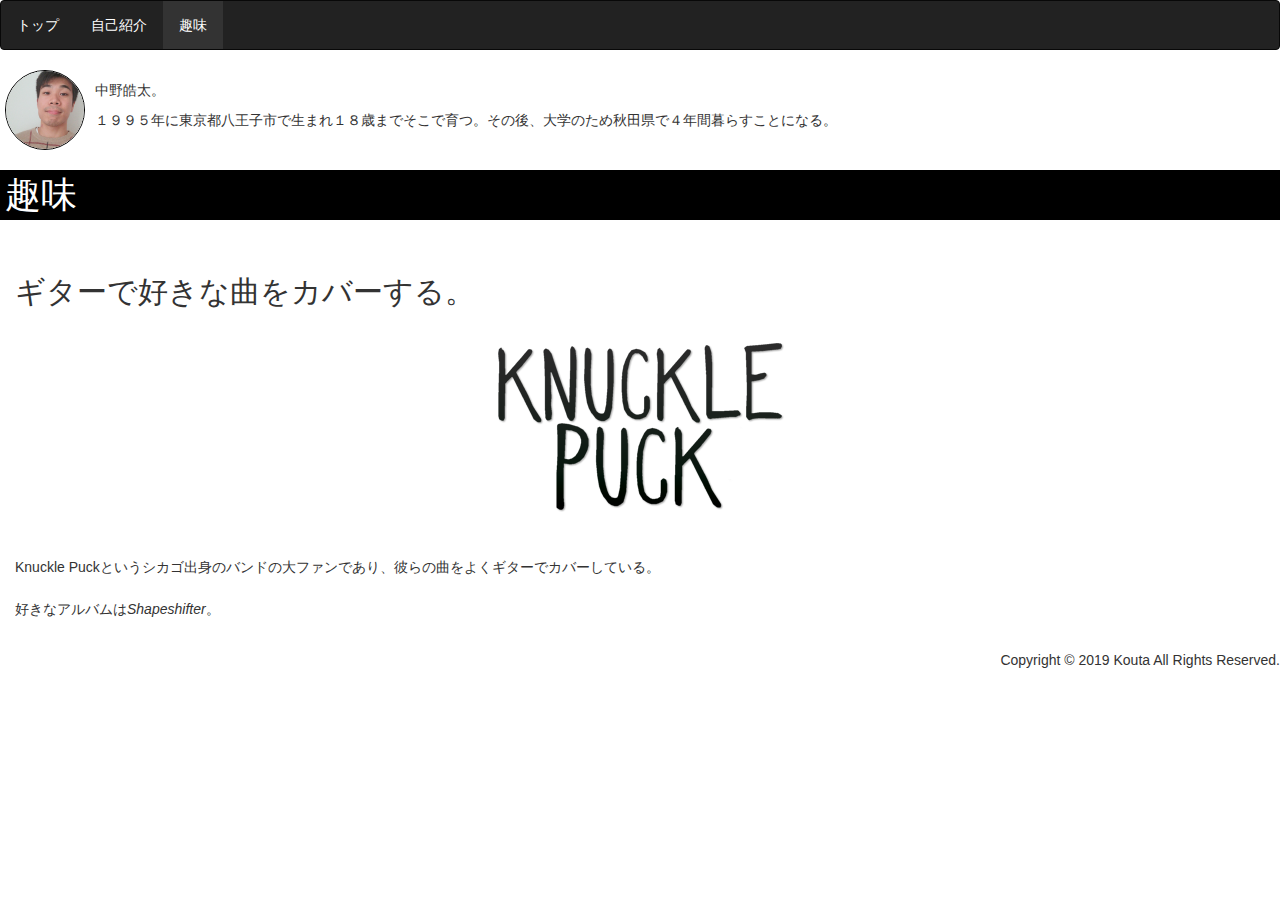
<file: hobby.html>
<!DOCTYPE html>
<html>
<head>
  <meta charset="UTF-8">
  <title>趣味</title>
  <link rel="stylesheet" href="css\stylesheet.css" type="text/css">
  <link rel="stylesheet" href="https://maxcdn.bootstrapcdn.com/bootstrap/3.4.0/css/bootstrap.min.css">
</head>
<body>
  <nav class="navbar navbar-inverse">
    <!-- nav：他のサイトやサイト内へのリンクを記述する -->
   <li><a href="index.html">トップ</a></li>
   <li><a href="personal.html">自己紹介</a></li>
   <li class="active"><a href="hobby.html">趣味</a></li>
    
   <!-- 
    <input class="linksite" type="button" value="トップ" onclick="location.href='index.html'">
    <input class="linksite" type="button" value="自己紹介" onclick="location.href='personal.html'">
    <input class="linksite" type="button" value="趣味" onclick="location.href='hobby.html'">
    
    -->
  </nav>
  
  
  
  <header class="hobby">
  <div class="img-circular">
          <img src="images/kouta.jpg" height="80" width="80" style="border: radius">   
              
    <div class="container-fluid">
    <div class="bio">
          <p>中野皓太。</p><p>１９９５年に東京都八王子市で生まれ１８歳までそこで育つ。その後、大学のため秋田県で４年間暮らすことになる。</p>
    </div>

    
              
    </div>

  </div>

    <!-- header：サイトのイントロダクションなどを記述する -->
    <h1 class="header">趣味</h1>
    
  </header>
  <br>
  

  <article class="blog">
    <!-- section：章や節に相当する部分を記述する（何らかのテーマを持つ） -->
    <section>
    
    <h2>ギターで好きな曲をカバーする。</h2>
    <div class="text-center">
    <img src="images/kno_2.png">
    </div>
    <br>
    <p>Knuckle Puckというシカゴ出身のバンドの大ファンであり、彼らの曲をよくギターでカバーしている。</p><p>好きなアルバムは<i>Shapeshifter</i>。</p>
    
      
    </section>
  </article>
  
  
  
  <footer>
    <!-- 自分の名前(orニックネーム)を記載する(mynameを変更) -->
    <p>Copyright © 2019 Kouta All Rights Reserved.</p>
  </footer>
</body>
</html>
</file>
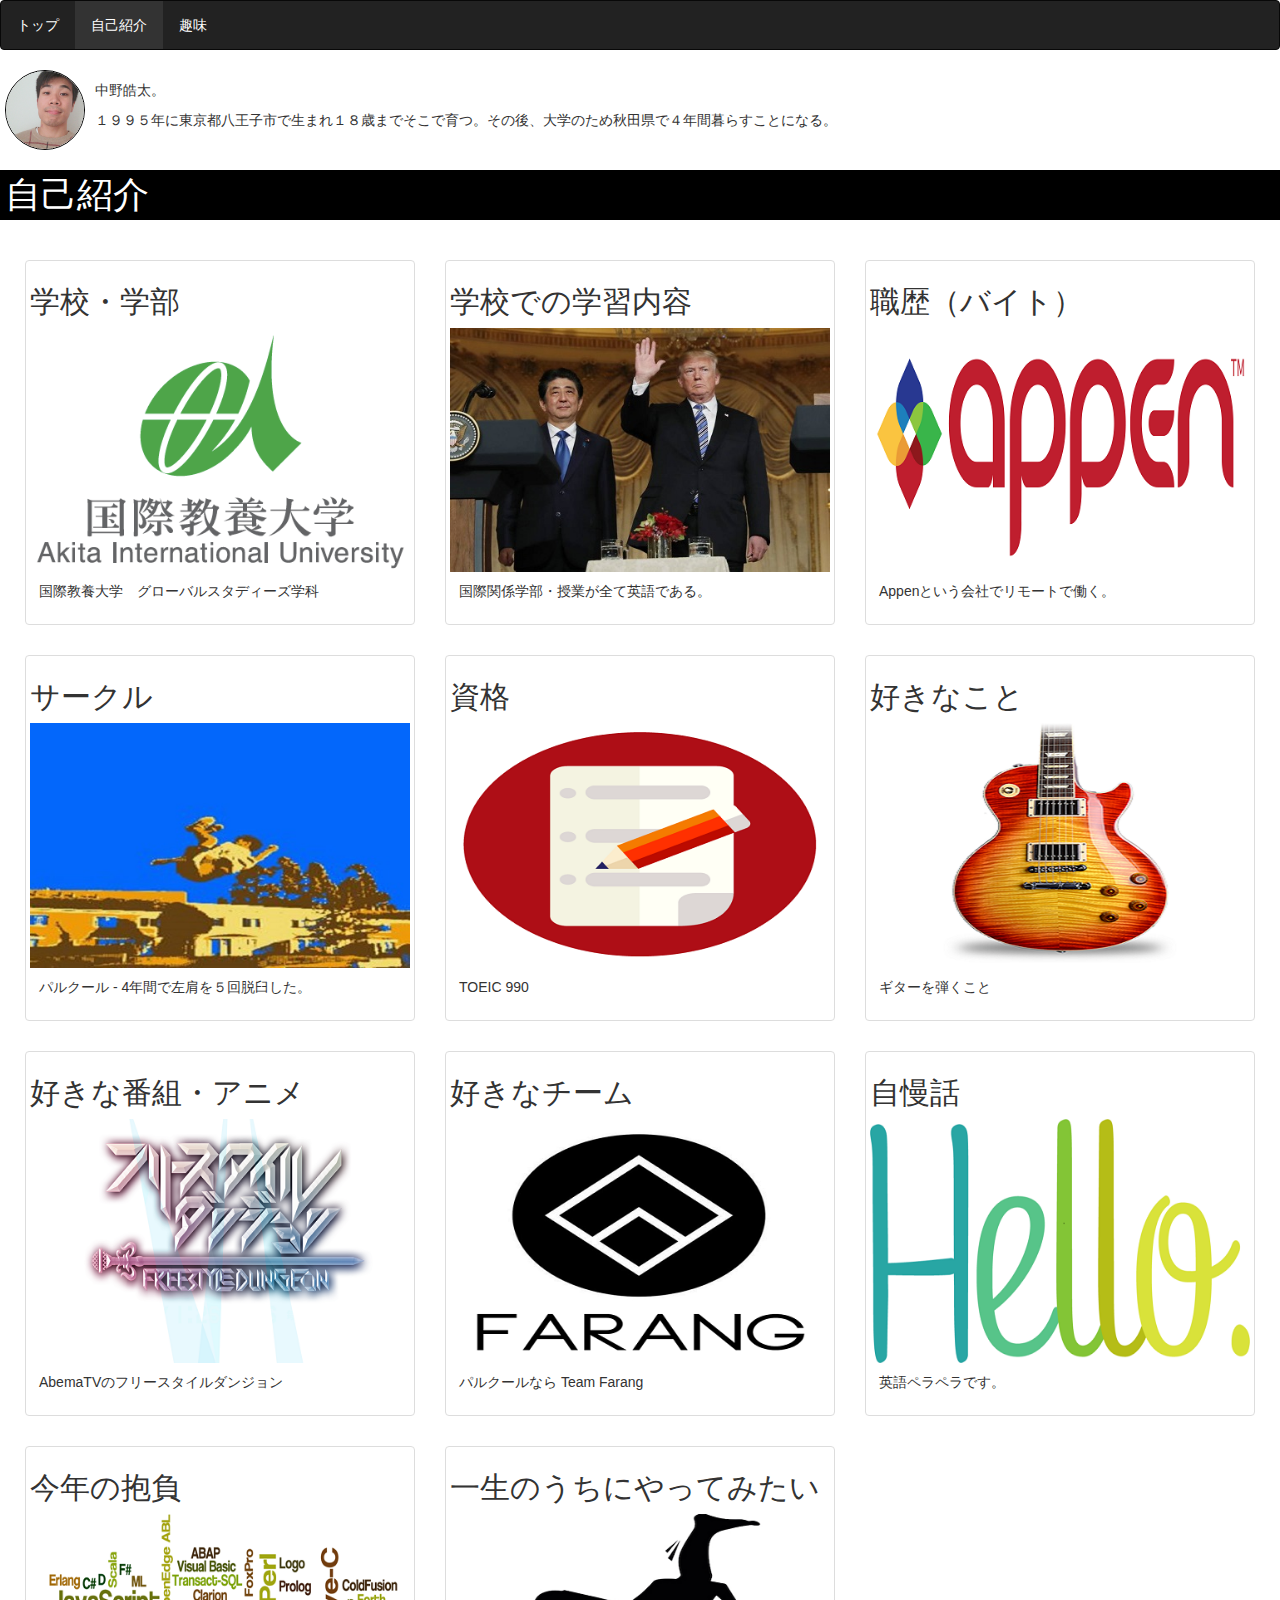
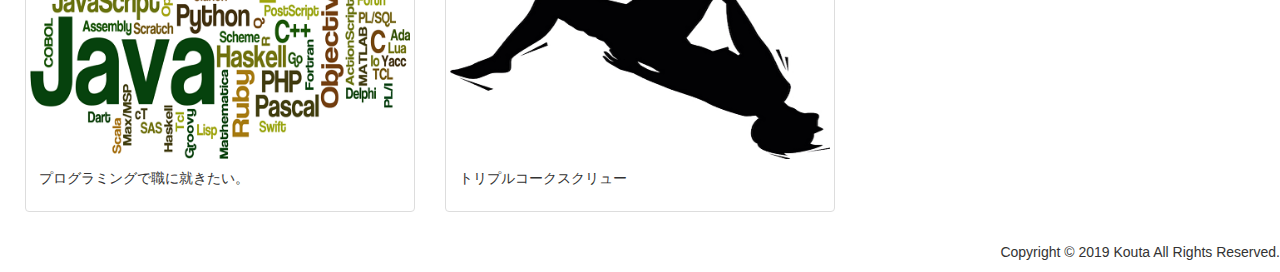
<file: personal.html>
<!DOCTYPE html>
<html>
<head>
  <meta charset="UTF-8">
  <title>自己紹介</title>
  <link rel="stylesheet" href="css\stylesheet.css" type="text/css">
  <link rel="stylesheet" href="https://maxcdn.bootstrapcdn.com/bootstrap/3.4.0/css/bootstrap.min.css">
</head>
<body>
<nav class="navbar navbar-inverse">
    <!-- nav：他のサイトやサイト内へのリンクを記述する -->
    
   <li><a href="index.html">トップ</a></li>
   <li class="active"><a href="personal.html">自己紹介</a></li>
   <li><a href="hobby.html">趣味</a></li>
    
    <!--
    <input class="linksite" type="button" value="トップ" onclick="location.href='index.html'">
    <input class="linksite" type="button" value="自己紹介" onclick="location.href='personal.html'">
    <input class="linksite" type="button" value="趣味" onclick="location.href='hobby.html'">
    -->
    
  </nav>

  <header>
          <div class="img-circular">
          
          <img src="images/kouta.jpg" height="80" width="80" style="border: radius">   
          
          <div class="container-fluid">
    <div class="bio">
          <p>中野皓太。</p><p>１９９５年に東京都八王子市で生まれ１８歳までそこで育つ。その後、大学のため秋田県で４年間暮らすことになる。</p>
    </div>

    
              
    </div>
              
          </div>
          

    <!-- header：サイトのイントロダクションなどを記述する -->
    <h1 class="header">自己紹介</h1>
  </header>
 <br>
  <article>
  
  
  
    <!-- section：章や節に相当する部分を記述する（何らかのテーマを持つ） -->
    <section>
    
     <div class="row">
  <div class="col-md-4">
    <div class="thumbnail">
    <div>
          <h2>学校・学部</h2>
        </div>
      <a target="_blank" href="https://web.aiu.ac.jp/en/">
        <img src="images/akita.png" alt="AIU" style="width:100%">
        <div class="caption">
          <p>国際教養大学　グローバルスタディーズ学科</p>
        </div>
      </a>
    </div>
  </div>
  <div class="col-md-4">
    <div class="thumbnail">
            <div>
          <h2>学校での学習内容</h2>
        </div>
        
      <a target="_blank" href="https://en.wikipedia.org/wiki/International_relations">
        <img src="images/trumpabe.jpg" alt="IR" style="width:100%">
        <div class="caption">
          <p>国際関係学部・授業が全て英語である。</p>
        </div>
      </a>
    </div>
  </div>
  <div class="col-md-4">
    <div class="thumbnail">
    <div>
          <h2>職歴（バイト）</h2>
        </div>
      <a target="_blank" href="https://appen.com/">
        <img src="images/appenlogo.png" alt="appen" style="width:100%">
        <div class="caption">
          <p>Appenという会社でリモートで働く。</p>
        </div>
      </a>
    </div>
  </div>
</div>

<div class="row">
  <div class="col-md-4">
    <div class="thumbnail">
            <div>
          <h2>サークル</h2>
        </div>
      <a target="_blank" href="https://parkour.com/">
        <img src="images/mewtwo.jpg" alt="parkour" style="width:100%">
        <div class="caption">
          <p>パルクール - 4年間で左肩を５回脱臼した。</p>
        </div>
      </a>
    </div>
  </div>
  <div class="col-md-4">
    <div class="thumbnail">
    <div>
          <h2>資格</h2>
        </div>
      <a target="_blank" href="https://www.ets.org/toeic/">
        <img src="images/qualification.png" alt="toeic" style="width:100%">
        <div class="caption">
          <p>TOEIC 990 </p>
        </div>
      </a>
    </div>
  </div>
  <div class="col-md-4">
    <div class="thumbnail">
    <div>
          <h2>好きなこと</h2>
        </div>
      <a target="_blank" href="https://guitar.com/">
        <img src="images/lespaul.png" alt="guitar" style="width:100%">
        <div class="caption">
          <p>ギターを弾くこと </p>
        </div>
      </a>
    </div>
  </div>
</div>

<div class="row">
  <div class="col-md-4">
    <div class="thumbnail">
    <div>
          <h2>好きな番組・アニメ</h2>
        </div>
      <a target="_blank" href="https://hiphop.abematimes.com/pages/861386/freestyledungeon">
        <img src="images/freestyle.png" alt="freestyle-abema" style="width:100%">
        <div class="caption">
          <p>AbemaTVのフリースタイルダンジョン</p>
        </div>
      </a>
    </div>
  </div>
  <div class="col-md-4">
    <div class="thumbnail">
    <div>
          <h2>好きなチーム</h2>
        </div>
      <a target="_blank" href="https://www.youtube.com/user/teamfarang">
        <img src="images/faranglogo.png" alt="team farang" style="width:100%">
        <div class="caption">
          <p>パルクールなら Team Farang </p>
        </div>
      </a>
    </div>
  </div>
  <div class="col-md-4">
    <div class="thumbnail">
    <div>
          <h2>自慢話</h2>
        </div>
      
        <img src="images/hello.png" alt="hello" style="width:100%">
        <div class="caption">
          <p>英語ペラペラです。 </p>
        </div>
      
    </div>
  </div>
</div> 

<div class="row">
  <div class="col-md-4">
    <div class="thumbnail">
    <div>
          <h2>今年の抱負</h2>
        </div>
      <a target="_blank" href="https://github.com/">
        <img src="images/programming.png" alt="github" style="width:100%">
        <div class="caption">
          <p>プログラミングで職に就きたい。 </p>
        </div>
      </a>
    </div>
  </div>
  <div class="col-md-4">
    <div class="thumbnail">
    <div>
          <h2>一生のうちにやってみたい</h2>
        </div>
      <a target="_blank" href="https://www.youtube.com/watch?v=XjQ9AMn9LgI">
        <img src="images/tricking.png" alt="Triple Cork" style="width:100%">
        <div class="caption">
          <p>トリプルコークスクリュー</p>
        </div>
      </a>
    </div>
  </div>
</div> 
    
      
    </section>
    
    
    
  </article>
  <footer>
    <!-- 自分の名前(orニックネーム)を記載する(mynameを変更) -->
    <p>Copyright © 2019 Kouta All Rights Reserved.</p>
    
    
  </footer>
</body>
</html>
</file>
